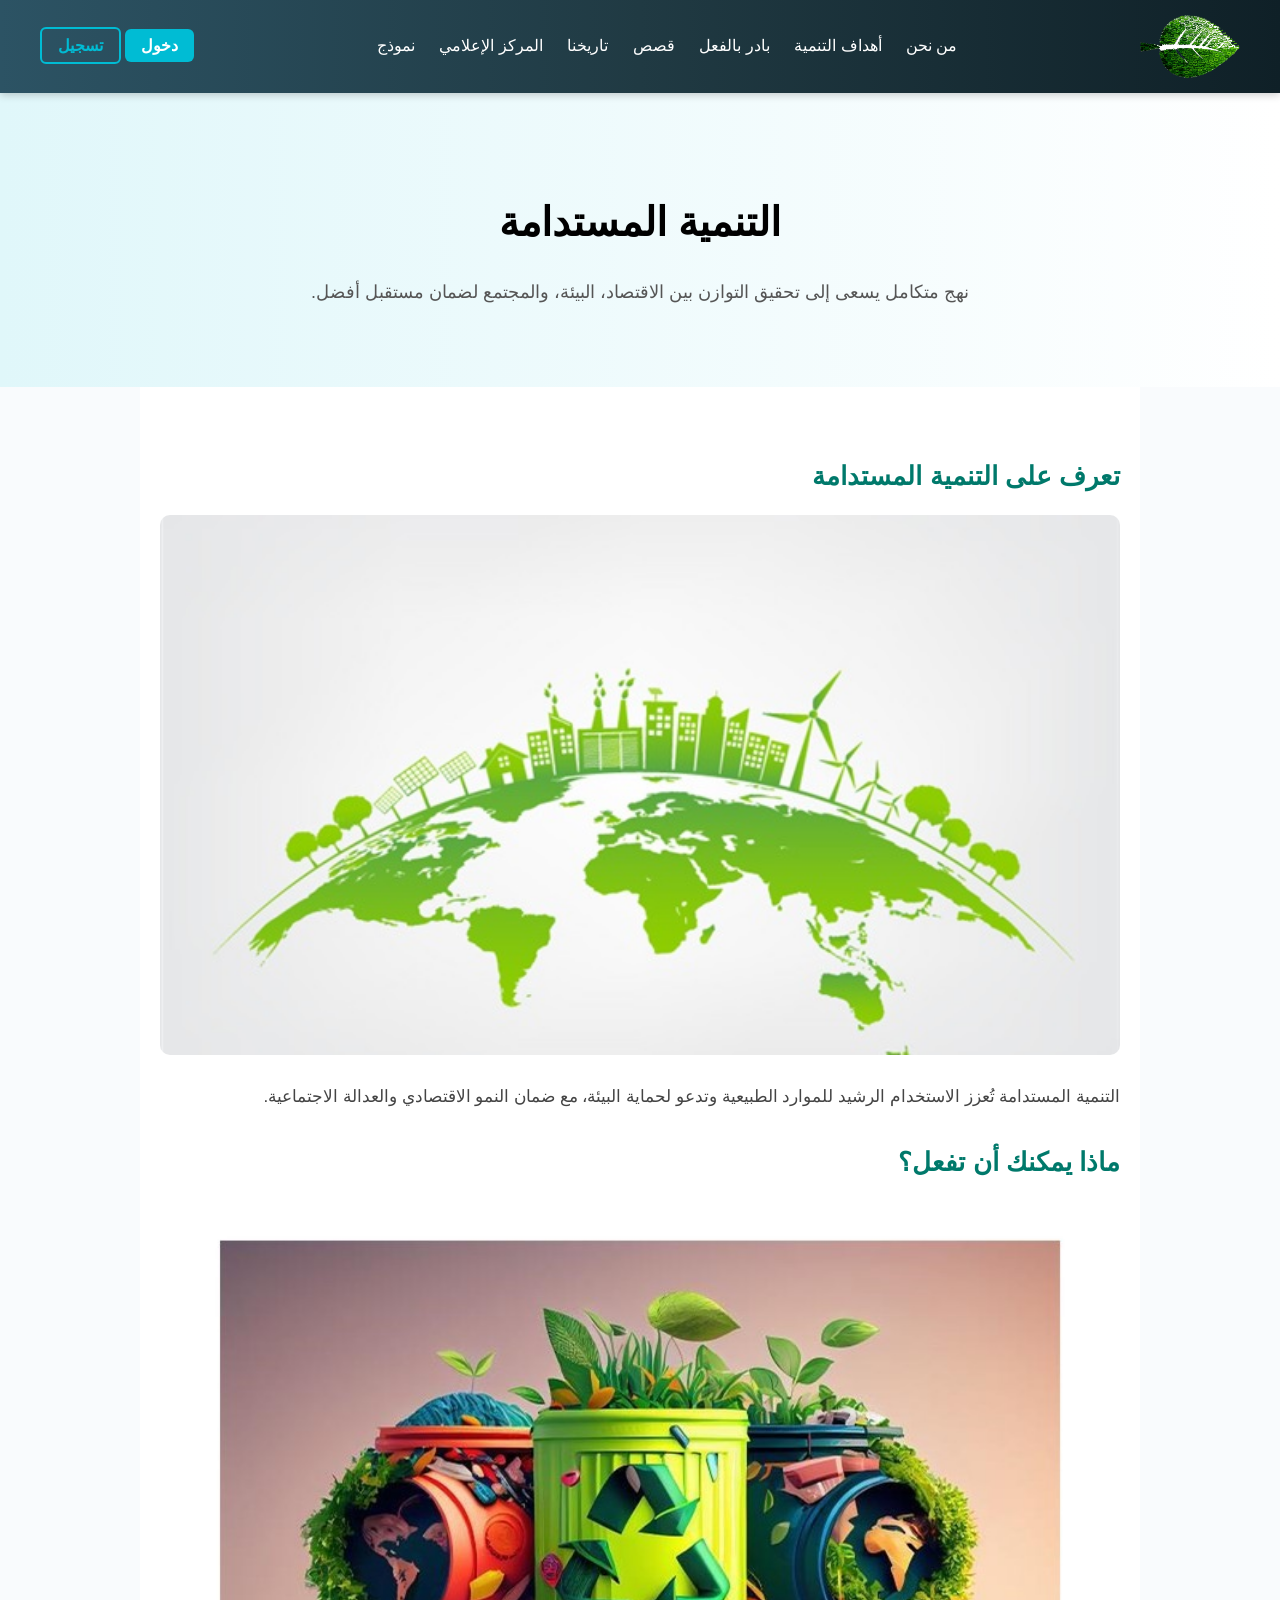
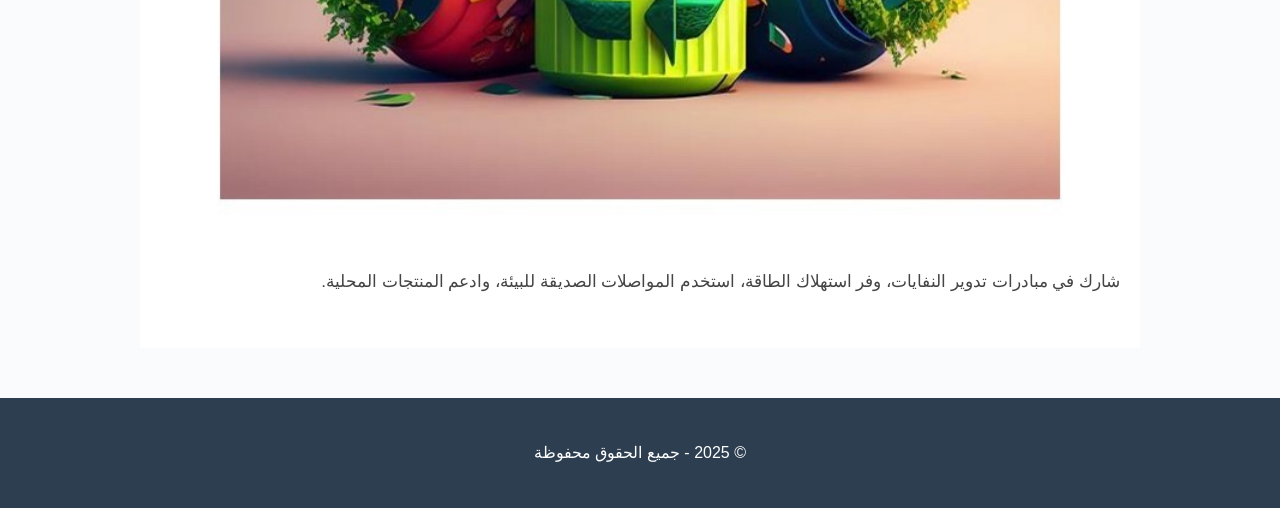
<file: index.html>
<!DOCTYPE html>
<html lang="ar">
<head>
  <meta charset="UTF-8" />
  <meta name="viewport" content="width=device-width, initial-scale=1.0"/>
  <title>التنمية المستدامة</title>
  <link rel="stylesheet" href="style.css" />
  <link rel="icon" href="logo PS .icon">

</head>
<body>
  <header class="navbar">
       <img src="logo PS.png" style="width:100px;border-radius:100px;"/>
    <nav>
      <a href="contact.html">من نحن</a>
      <a href="goals.html">أهداف التنمية</a>
      <a href="action.html">بادر بالفعل</a>
      <a href="stories.html">قصص</a>
      <a href="history.html">تاريخنا</a>
      <a href="media.html">المركز الإعلامي</a>
      <a href="https://docs.google.com/forms/d/e/1FAIpQLSeKQN5-Hbf1A-7-Qx2D03x29xrOl1Z1enl-PrX22rYLU1G7IA/viewform?usp=sharing">نموذج </a>
    </nav>
    <div>
      <a href="login.html" class="btn">دخول</a>
      <a href="register.html" class="btn secondary">تسجيل</a>
    </div>
  </header>

  <section class="hero" style="color:black;text-shadow:none;background-color:#e0f7fa;">
    <h2>التنمية المستدامة</h2>
    <p>نهج متكامل يسعى إلى تحقيق التوازن بين الاقتصاد، البيئة، والمجتمع لضمان مستقبل أفضل.</p>
  </section>

  <section class="content">
    <h3>تعرف على التنمية المستدامة</h3>
    <img src="109.jpg" style="width:100%;border-radius:10px;"/>
    <p>التنمية المستدامة تُعزز الاستخدام الرشيد للموارد الطبيعية وتدعو لحماية البيئة، مع ضمان النمو الاقتصادي والعدالة الاجتماعية.</p>

    <h3>ماذا يمكنك أن تفعل؟</h3>
    <img src="1710755286409.jpg" style="width:100%;border-radius:10px;"/>
    <p>شارك في مبادرات تدوير النفايات، وفر استهلاك الطاقة، استخدم المواصلات الصديقة للبيئة، وادعم المنتجات المحلية.</p>
  </section>

  <footer>
    <p>© 2025 - جميع الحقوق محفوظة</p>
  </footer>
<script src="https://widget.cxgenie.ai/widget.js" data-aid="a73465fd-39ac-4e04-a9df-1d14a3bebcfb"></script>
</body>
</html>
</file>
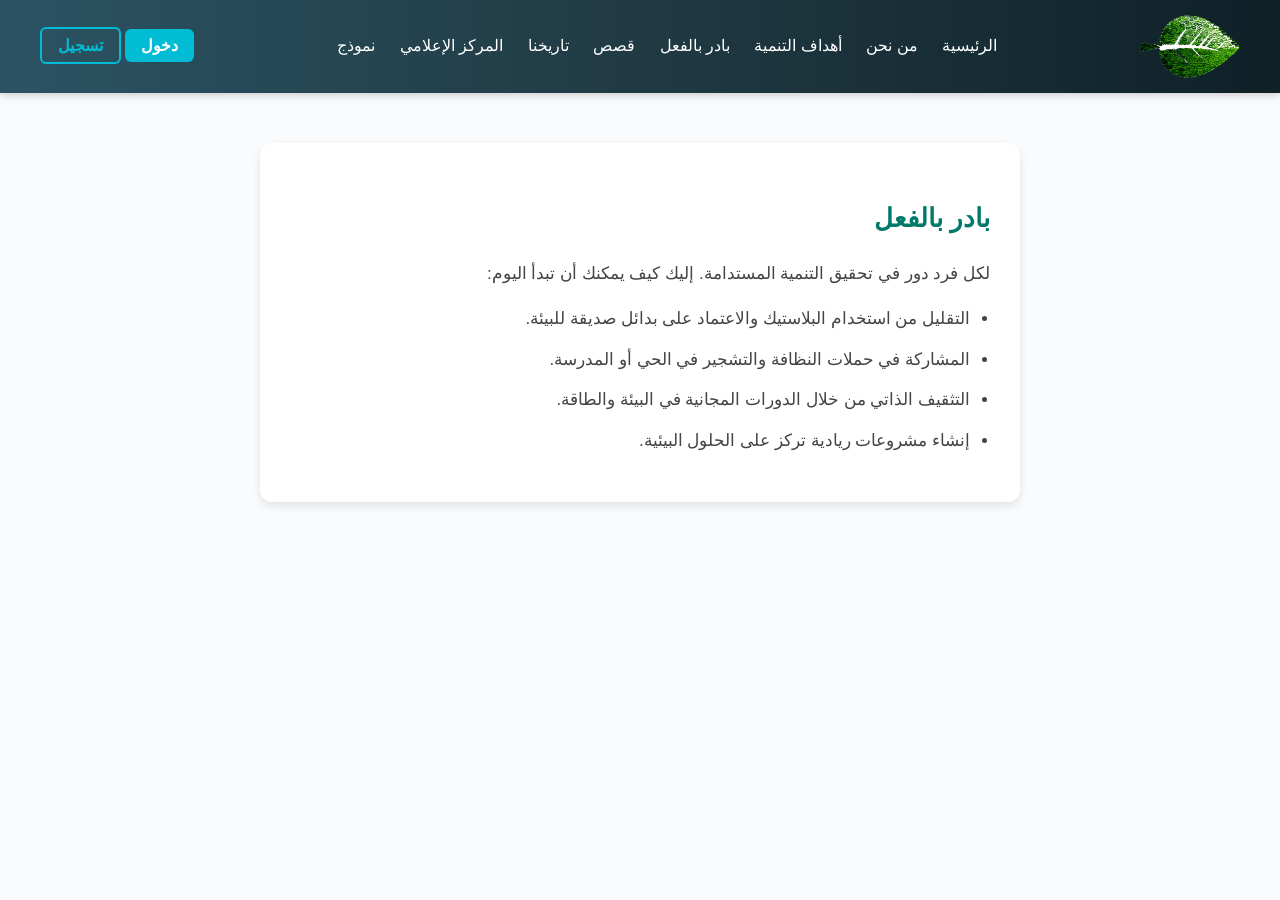
<file: action.html>
<!DOCTYPE html>
<html lang="ar">
<head>
  <meta charset="UTF-8" />
  <title>action</title>
  <link rel="stylesheet" href="style.css" />
<link rel="icon" href="  boy love earth.icon">

</head>
<body>
  
<header class="navbar">
       <img src="logo PS.png" style="width:100px;border-radius:100px;"/>
  <nav>
    <a href="index.html">الرئيسية</a>
    <a href="contact.html">من نحن</a>
    <a href="goals.html">أهداف التنمية</a>
    <a href="action.html">بادر بالفعل</a>
    <a href="stories.html">قصص</a>
    <a href="history.html">تاريخنا</a>
    <a href="media.html">المركز الإعلامي</a>
<a href="https://docs.google.com/forms/d/e/1FAIpQLSeKQN5-Hbf1A-7-Qx2D03x29xrOl1Z1enl-PrX22rYLU1G7IA/viewform?usp=dialog">نموذج </a>
  </nav>
  <div>
    <a href="login.html" class="btn">دخول</a>
    <a href="register.html" class="btn secondary">تسجيل</a>
  </div>
</header>

  <div class="auth-container">
    
    <h2>بادر بالفعل</h2>
    <p>لكل فرد دور في تحقيق التنمية المستدامة. إليك كيف يمكنك أن تبدأ اليوم:</p>
    <ul>
      <li>التقليل من استخدام البلاستيك والاعتماد على بدائل صديقة للبيئة.</li>
      <li>المشاركة في حملات النظافة والتشجير في الحي أو المدرسة.</li>
      <li>التثقيف الذاتي من خلال الدورات المجانية في البيئة والطاقة.</li>
      <li>إنشاء مشروعات ريادية تركز على الحلول البيئية.</li>
    </ul>
    
  </div>
</body>
</html>
</file>
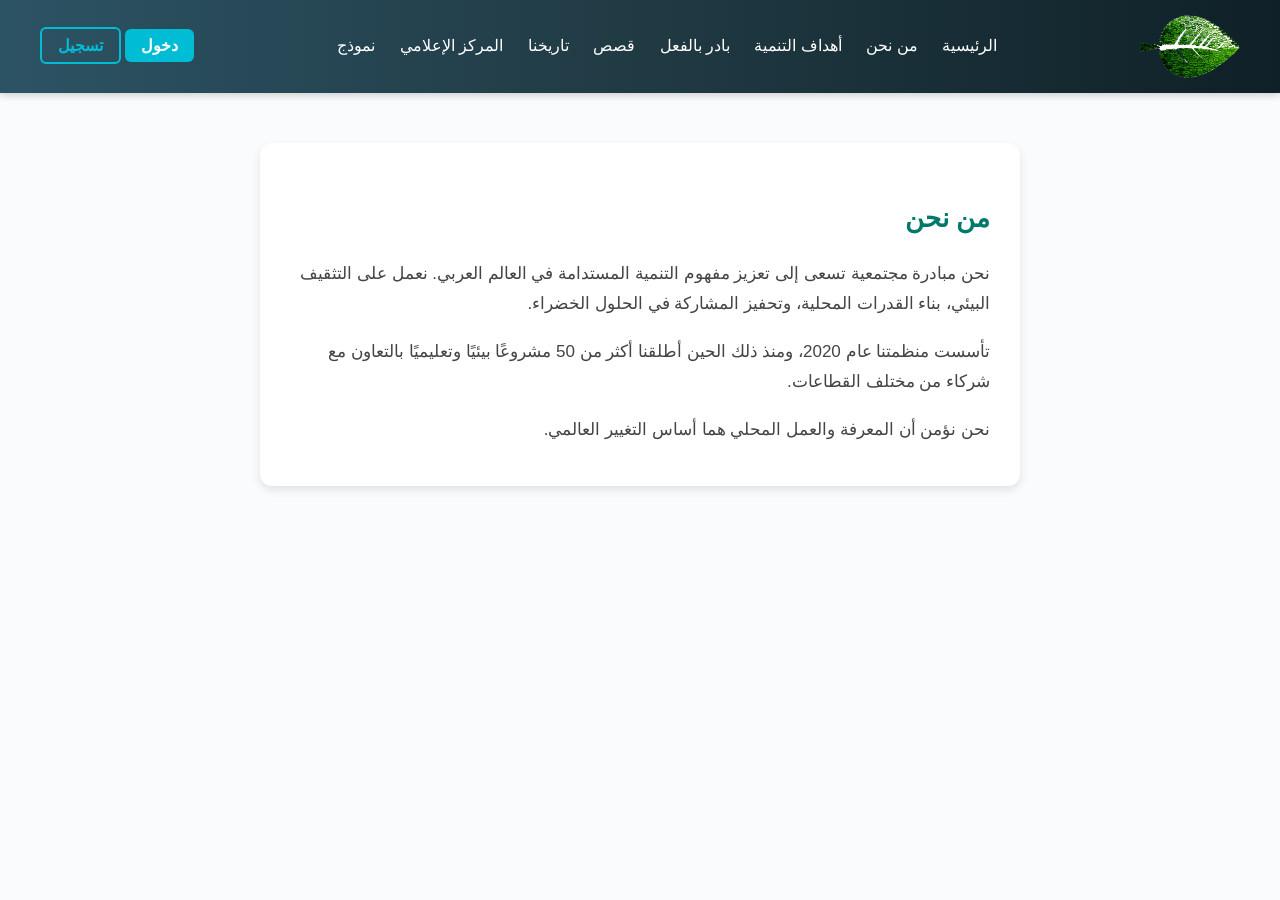
<file: contact.html>
<!DOCTYPE html>
<html lang="ar">
<head>
  <meta charset="UTF-8" />
  <title>contact</title>
  <link rel="stylesheet" href="style.css" />
  <link rel="icon" href="  boy love earth.icon">
</head>
<body>
  
<header class="navbar">
       <img src="logo PS.png" style="width:100px;border-radius:100px;"/>
  <nav>
    <a href="index.html">الرئيسية</a>
    <a href="contact.html">من نحن</a>
    <a href="goals.html">أهداف التنمية</a>
    <a href="action.html">بادر بالفعل</a>
    <a href="stories.html">قصص</a>
    <a href="history.html">تاريخنا</a>
    <a href="media.html">المركز الإعلامي</a>
<a href="https://docs.google.com/forms/d/e/1FAIpQLSeKQN5-Hbf1A-7-Qx2D03x29xrOl1Z1enl-PrX22rYLU1G7IA/viewform?usp=dialog">نموذج </a>

  </nav>
  <div>
    <a href="login.html" class="btn">دخول</a>
    <a href="register.html" class="btn secondary">تسجيل</a>
  </div>
</header>

  <div class="auth-container">
    
    <h2>من نحن</h2>
    <p>نحن مبادرة مجتمعية تسعى إلى تعزيز مفهوم التنمية المستدامة في العالم العربي. نعمل على التثقيف البيئي، بناء القدرات المحلية، وتحفيز المشاركة في الحلول الخضراء.</p>
    <p>تأسست منظمتنا عام 2020، ومنذ ذلك الحين أطلقنا أكثر من 50 مشروعًا بيئيًا وتعليميًا بالتعاون مع شركاء من مختلف القطاعات.</p>
    <p>نحن نؤمن أن المعرفة والعمل المحلي هما أساس التغيير العالمي.</p>
    
  </div>
  <script src="https://widget.cxgenie.ai/widget.js" data-aid="a73465fd-39ac-4e04-a9df-1d14a3bebcfb"></script>
</body>
</html>
</file>
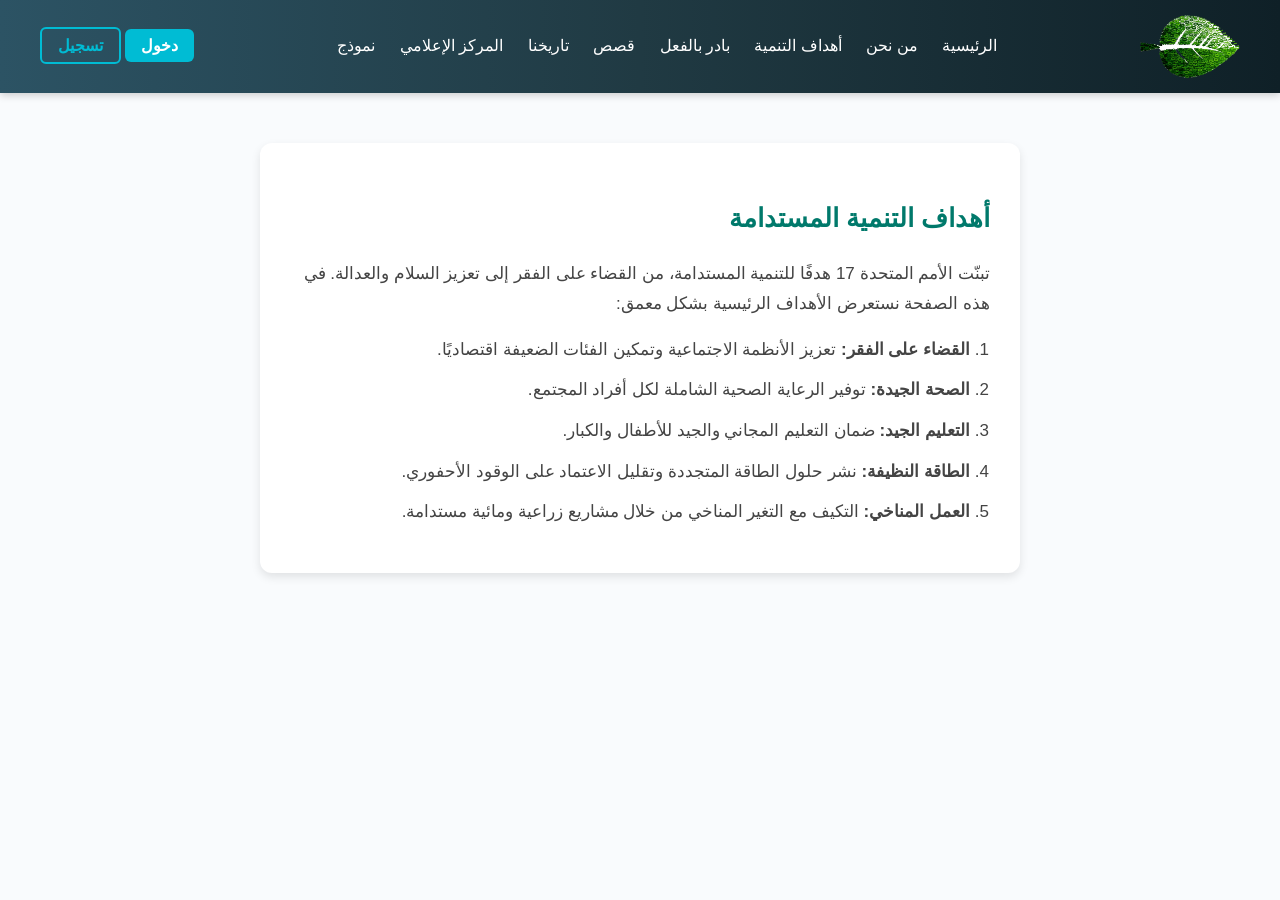
<file: goals.html>
<!DOCTYPE html>
<html lang="ar">
<head>
  <meta charset="UTF-8" />
  <title>goals</title>
  <link rel="stylesheet" href="style.css" />
  <link rel="icon" href="  boy love earth.icon">

</head>
<body>
  
<header class="navbar">
       <img src="logo PS.png" style="width:100px;border-radius:100px;"/>
  <nav>
    <a href="index.html">الرئيسية</a>
    <a href="contact.html">من نحن</a>
    <a href="goals.html">أهداف التنمية</a>
    <a href="action.html">بادر بالفعل</a>
    <a href="stories.html">قصص</a>
    <a href="history.html">تاريخنا</a>
    <a href="media.html">المركز الإعلامي</a>
    <a href="https://docs.google.com/forms/d/e/1FAIpQLSeKQN5-Hbf1A-7-Qx2D03x29xrOl1Z1enl-PrX22rYLU1G7IA/viewform?usp=dialog">نموذج </a>
  </nav>
  <div>
    <a href="login.html" class="btn">دخول</a>
    <a href="register.html" class="btn secondary">تسجيل</a>
  </div>
</header>

  <div class="auth-container">
    
    <h2>أهداف التنمية المستدامة</h2>
    <p>تبنّت الأمم المتحدة 17 هدفًا للتنمية المستدامة، من القضاء على الفقر إلى تعزيز السلام والعدالة. في هذه الصفحة نستعرض الأهداف الرئيسية بشكل معمق:</p>
    <ol>
      <li><strong>القضاء على الفقر:</strong> تعزيز الأنظمة الاجتماعية وتمكين الفئات الضعيفة اقتصاديًا.</li>
      <li><strong>الصحة الجيدة:</strong> توفير الرعاية الصحية الشاملة لكل أفراد المجتمع.</li>
      <li><strong>التعليم الجيد:</strong> ضمان التعليم المجاني والجيد للأطفال والكبار.</li>
      <li><strong>الطاقة النظيفة:</strong> نشر حلول الطاقة المتجددة وتقليل الاعتماد على الوقود الأحفوري.</li>
      <li><strong>العمل المناخي:</strong> التكيف مع التغير المناخي من خلال مشاريع زراعية ومائية مستدامة.</li>
    </ol>
    
  </div>
  <script src="https://widget.cxgenie.ai/widget.js" data-aid="a73465fd-39ac-4e04-a9df-1d14a3bebcfb"></script>
</body>
</html>
</file>
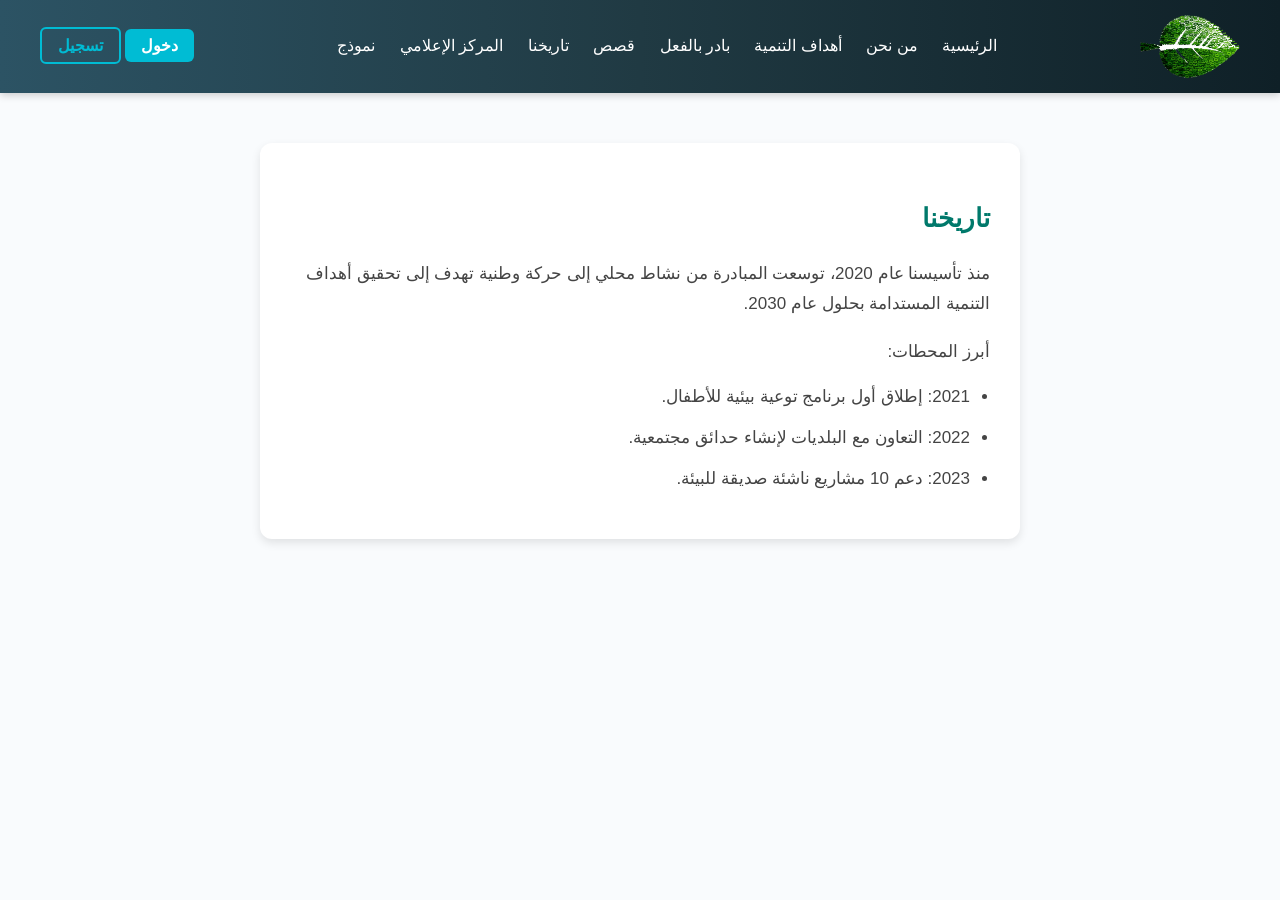
<file: history.html>
<!DOCTYPE html>
<html lang="ar">
<head>
  <meta charset="UTF-8" />
  <title>history</title>
  <link rel="stylesheet" href="style.css" />
  <link rel="icon" href="  boy love earth.icon">

</head>
<body>
  
<header class="navbar">
       <img src="logo PS.png" style="width:100px;border-radius:100px;"/>
  <nav>
    <a href="index.html">الرئيسية</a>
    <a href="contact.html">من نحن</a>
    <a href="goals.html">أهداف التنمية</a>
    <a href="action.html">بادر بالفعل</a>
    <a href="stories.html">قصص</a>
    <a href="history.html">تاريخنا</a>
    <a href="media.html">المركز الإعلامي</a>
    <a href="https://docs.google.com/forms/d/e/1FAIpQLSeKQN5-Hbf1A-7-Qx2D03x29xrOl1Z1enl-PrX22rYLU1G7IA/viewform?usp=dialog">نموذج </a>
  </nav>
  <div>
    <a href="login.html" class="btn">دخول</a>
    <a href="register.html" class="btn secondary">تسجيل</a>
  </div>
</header>

  <div class="auth-container">
    
    <h2>تاريخنا</h2>
    <p>منذ تأسيسنا عام 2020، توسعت المبادرة من نشاط محلي إلى حركة وطنية تهدف إلى تحقيق أهداف التنمية المستدامة بحلول عام 2030.</p>
    <p>أبرز المحطات:</p>
    <ul>
      <li>2021: إطلاق أول برنامج توعية بيئية للأطفال.</li>
      <li>2022: التعاون مع البلديات لإنشاء حدائق مجتمعية.</li>
      <li>2023: دعم 10 مشاريع ناشئة صديقة للبيئة.</li>
    </ul>
    
  </div>
  <script src="https://widget.cxgenie.ai/widget.js" data-aid="a73465fd-39ac-4e04-a9df-1d14a3bebcfb"></script>
</body>
</html>
</file>
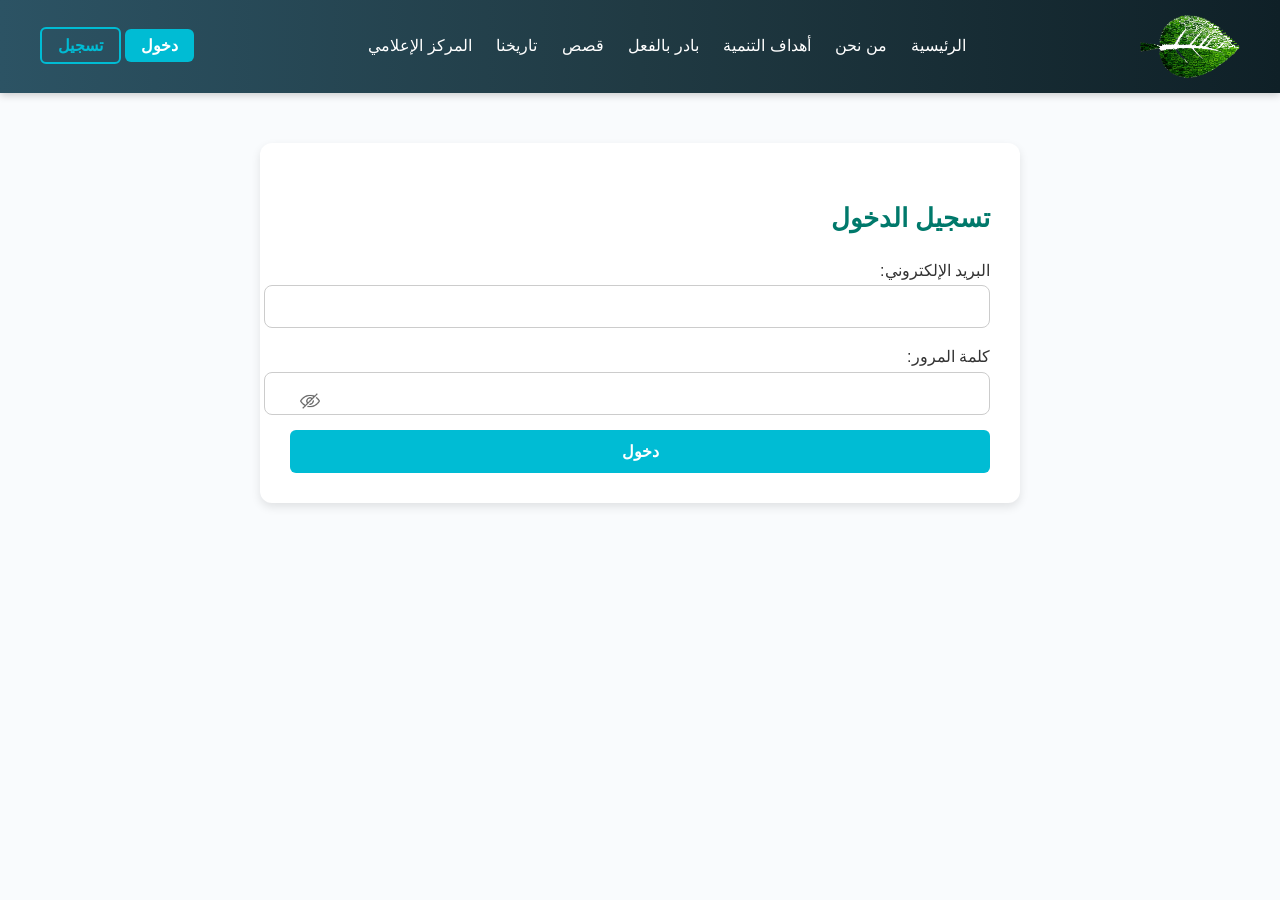
<file: login.html>
<!DOCTYPE html>
<html lang="ar">
<head>
  <meta charset="UTF-8">
  <title>تسجيل الدخول</title>
  <link rel="stylesheet" href="style.css">
  <link rel="icon" href="  boy love earth.icon">

  <style>
    .password-container {
      position: relative;
    }
    .toggle-eye-img {
      position: absolute;
      left: 10px;
      top: 50%;
      transform: translateY(-50%);
      cursor: pointer;
      width: 20px;
      height: 20px;
      opacity: 0.6;
    }
    .toggle-eye-img:hover {
      opacity: 1;
    }
  </style>
  <script>
    const users = [
      {
        username: "أحمد خالد",
        email: "ahmad@example.com",
        password: "Ahmad@123",
        avatar: "https://i.pravatar.cc/150?img=12"
      },
      {
        username: "سارة محمود",
        email: "sara@example.com",
        password: "Sara@456",
        avatar: "https://i.pravatar.cc/150?img=47"
      }
    ];

    function loginUser(event) {
      event.preventDefault();
      const email = document.getElementById("email").value;
      const password = document.getElementById("password").value;

      const user = users.find(u => u.email === email && u.password === password);

      if (user) {
        localStorage.setItem("loggedUser", JSON.stringify(user));
        window.location.href = "profile.html";
      } else {
        alert("بيانات الدخول غير صحيحة.");
      }
    }

    function togglePassword(id, iconId) {
      const input = document.getElementById(id);
      const icon = document.getElementById(iconId);
      const isHidden = input.type === "password";

      input.type = isHidden ? "text" : "password";
      icon.src = isHidden ? "view.png" : "hide.png";
    }
  </script>
</head>
<body>
  <header class="navbar">
       <img src="logo PS.png" style="width:100px;border-radius:100px;"/>
    <nav>
      <a href="index.html">الرئيسية</a>
      <a href="contact.html">من نحن</a>
      <a href="goals.html">أهداف التنمية</a>
      <a href="action.html">بادر بالفعل</a>
      <a href="stories.html">قصص</a>
      <a href="history.html">تاريخنا</a>
      <a href="media.html">المركز الإعلامي</a>
    </nav>
    <div>
      <a href="login.html" class="btn">دخول</a>
      <a href="register.html" class="btn secondary">تسجيل</a>
    </div>
  </header>

  <div class="auth-container">
    <h2>تسجيل الدخول</h2>
    <form onsubmit="loginUser(event)">
      <label for="email">البريد الإلكتروني:</label>
      <input type="email" id="email" required />
      
      <label for="password">كلمة المرور:</label>
      <div class="password-container">
        <input type="password" id="password" required />
        <img src="hide.png" alt="عرض" id="eye-login" class="toggle-eye-img" onclick="togglePassword('password', 'eye-login')" />
      </div>

      <button type="submit" class="btn">دخول</button>
    </form>
  </div>
</body>
</html>
</file>
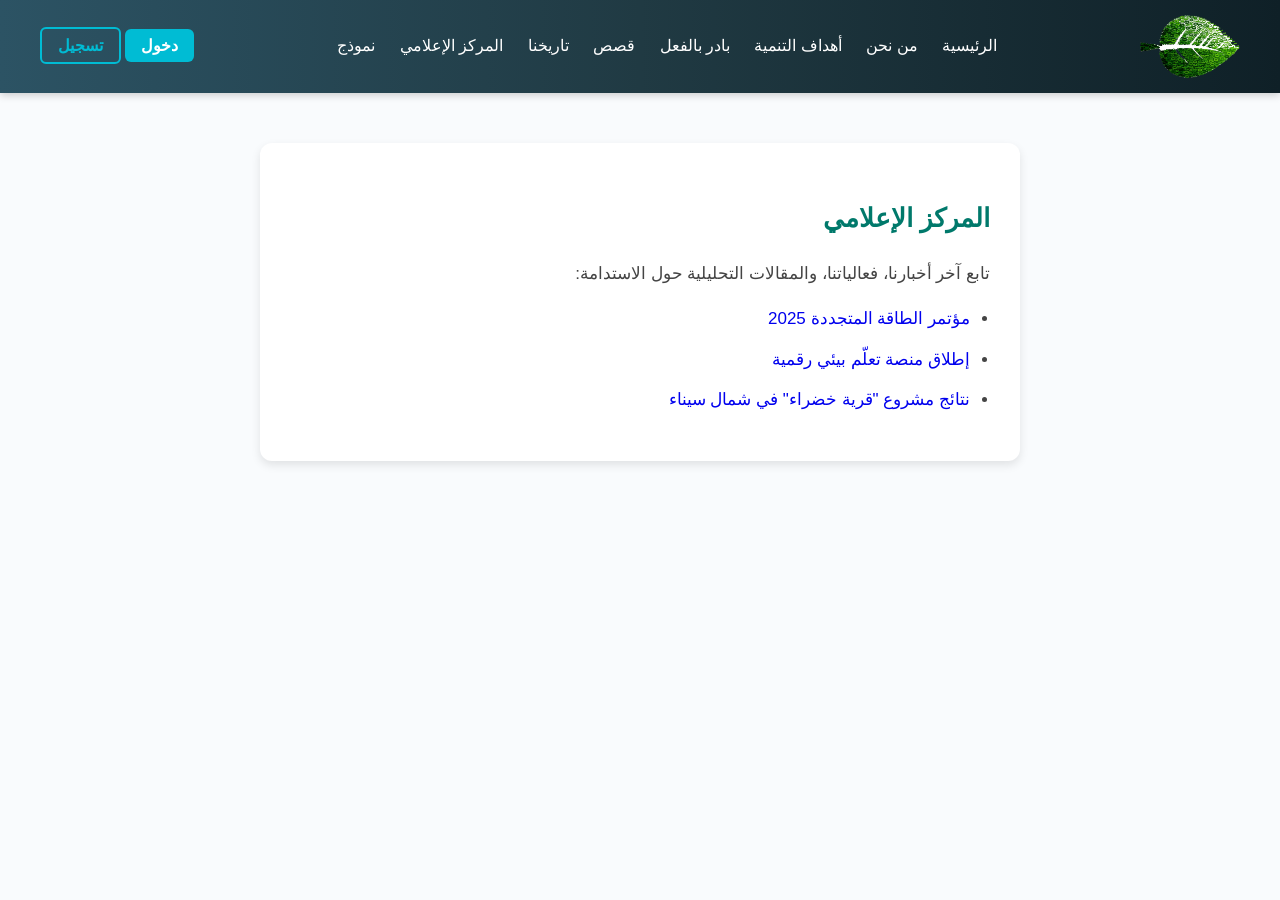
<file: media.html>
<!DOCTYPE html>
<html lang="ar">
<head>
  <meta charset="UTF-8" />
  <title>media</title>
  <link rel="stylesheet" href="style.css" />
  <link rel="icon" href="  boy love earth.icon">

</head>
<body>
  
<header class="navbar">
       <img src="logo PS.png" style="width:100px;border-radius:100px;"/>
  <nav>
    <a href="index.html">الرئيسية</a>
    <a href="contact.html">من نحن</a>
    <a href="goals.html">أهداف التنمية</a>
    <a href="action.html">بادر بالفعل</a>
    <a href="stories.html">قصص</a>
    <a href="history.html">تاريخنا</a>
    <a href="media.html">المركز الإعلامي</a>
    <a href="https://docs.google.com/forms/d/e/1FAIpQLSeKQN5-Hbf1A-7-Qx2D03x29xrOl1Z1enl-PrX22rYLU1G7IA/viewform?usp=dialog">نموذج </a>
  </nav>
  <div>
    <a href="login.html" class="btn">دخول</a>
    <a href="register.html" class="btn secondary">تسجيل</a>
  </div>
</header>

  <div class="auth-container">
    
    <h2>المركز الإعلامي</h2>
    <p>تابع آخر أخبارنا، فعالياتنا، والمقالات التحليلية حول الاستدامة:</p>
    <ul>
      <li><a href="#">مؤتمر الطاقة المتجددة 2025</a></li>
      <li><a href="#">إطلاق منصة تعلّم بيئي رقمية</a></li>
      <li><a href="#">نتائج مشروع "قرية خضراء" في شمال سيناء</a></li>
    </ul>
    
  </div>
</body>
</html>
</file>
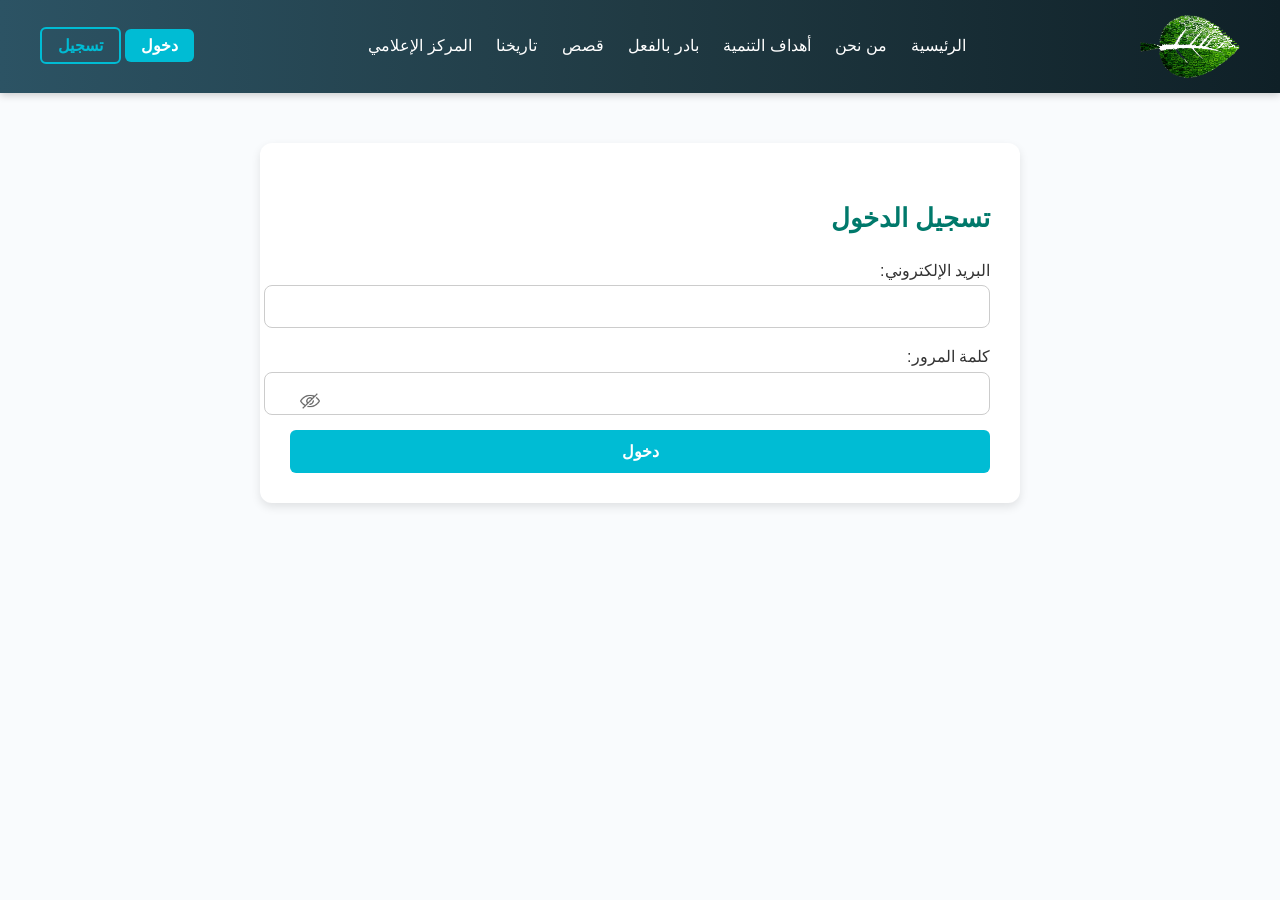
<file: profile.html>
<!DOCTYPE html>
<html lang="ar">
<head>
  <meta charset="UTF-8" />
  <title>الملف الشخصي</title>
  <link rel="stylesheet" href="style.css" />
  <link rel="icon" href="  boy love earth.icon">

  <style>
    .profile-container {
      max-width: 600px;
      margin: 60px auto;
      background: white;
      padding: 30px;
      border-radius: 12px;
      box-shadow: 0 0 15px rgba(0,0,0,0.1);
      text-align: center;
    }
    .profile-container img {
      border-radius: 50%;
      width: 150px;
      margin-bottom: 20px;
    }
    .logout-btn {
      margin-top: 30px;
      padding: 10px 20px;
      background-color: #e74c3c;
      color: white;
      border: none;
      border-radius: 8px;
      cursor: pointer;
      font-weight: bold;
      transition: background 0.3s ease;
    }
    .logout-btn:hover {
      background-color: #c0392b;
    }
  </style>
</head>
<body>
  <div class="profile-container" id="profile">
    <img id="avatar" src="" alt="صورة المستخدم" />
    <h2 id="name"></h2>
    <p id="email"></p>
    <button class="logout-btn" onclick="logout()">تسجيل الخروج</button>
  </div>

  <script>
    const user = JSON.parse(localStorage.getItem("loggedUser"));
    if (!user) {
      window.location.href = "login.html";
    } else {
      document.getElementById("avatar").src = user.avatar;
      document.getElementById("name").textContent = user.username;
      document.getElementById("email").textContent = user.email;
    }

    function logout() {
      localStorage.removeItem("loggedUser");
      window.location.href = "login.html";
    }
  </script>
</body>
</html>
</file>
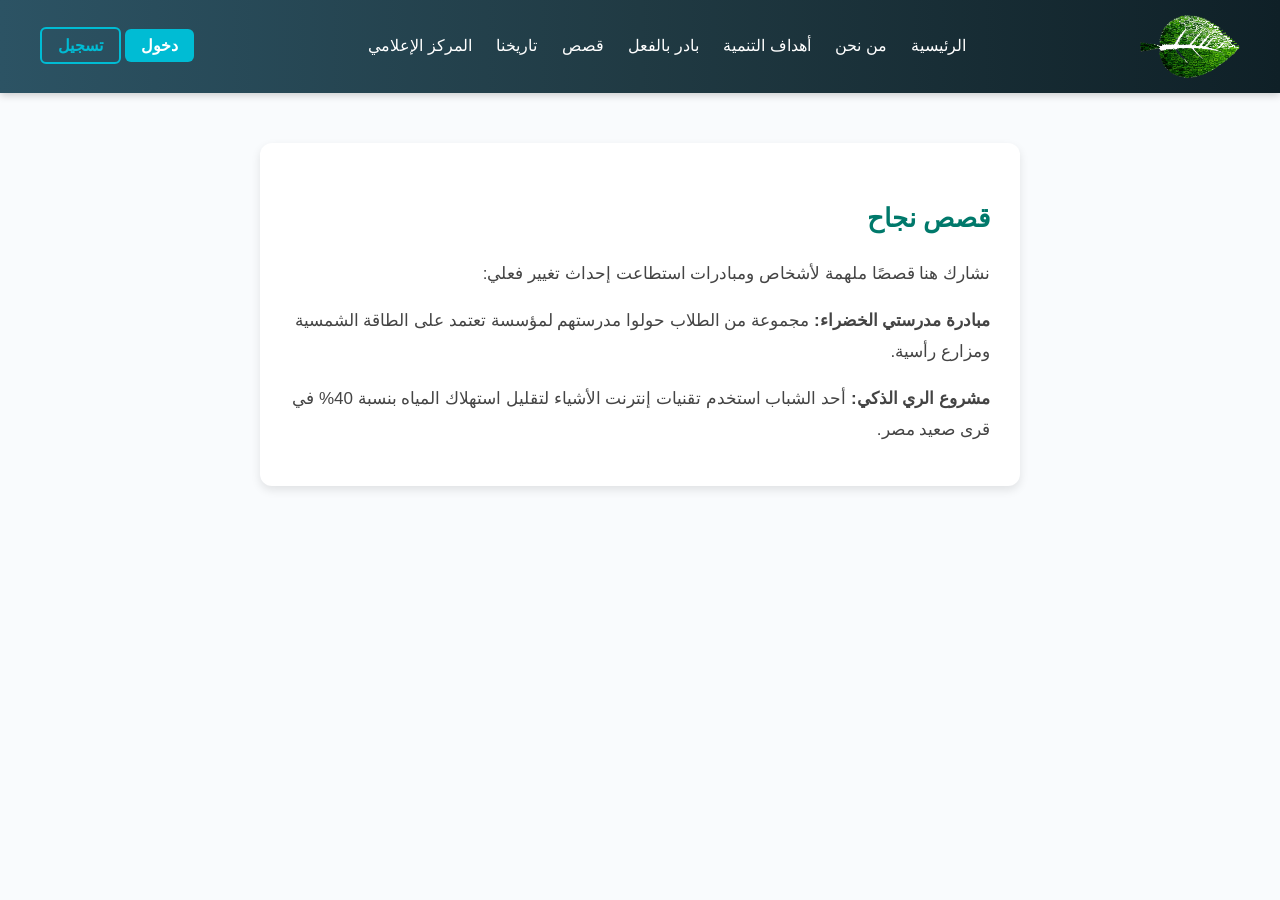
<file: stories.html>
<!DOCTYPE html>
<html lang="ar">
<head>
  <meta charset="UTF-8" />
  <title>stories</title>
  <link rel="stylesheet" href="style.css" />
  <link rel="icon" href="  boy love earth.icon">

</head>
<body>
  
<header class="navbar">
       <img src="logo PS.png" style="width:100px;border-radius:100px;"/>
  <nav>
    <a href="index.html">الرئيسية</a>
    <a href="contact.html">من نحن</a>
    <a href="goals.html">أهداف التنمية</a>
    <a href="action.html">بادر بالفعل</a>
    <a href="stories.html">قصص</a>
    <a href="history.html">تاريخنا</a>
    <a href="media.html">المركز الإعلامي</a>
  </nav>
  <div>
    <a href="login.html" class="btn">دخول</a>
    <a href="register.html" class="btn secondary">تسجيل</a>
  </div>
</header>

  <div class="auth-container">
    
    <h2>قصص نجاح</h2>
    <p>نشارك هنا قصصًا ملهمة لأشخاص ومبادرات استطاعت إحداث تغيير فعلي:</p>
    <p><strong>مبادرة مدرستي الخضراء:</strong> مجموعة من الطلاب حولوا مدرستهم لمؤسسة تعتمد على الطاقة الشمسية ومزارع رأسية.</p>
    <p><strong>مشروع الري الذكي:</strong> أحد الشباب استخدم تقنيات إنترنت الأشياء لتقليل استهلاك المياه بنسبة 40% في قرى صعيد مصر.</p>
    
  </div>
  <script src="https://widget.cxgenie.ai/widget.js" data-aid="a73465fd-39ac-4e04-a9df-1d14a3bebcfb"></script>
</body>
</html>
</file>
<file: style.css>
body {
  font-family: 'Cairo', sans-serif;
  direction: rtl;
  text-align: right;
  margin: 0;
  padding: 0;
  background: #f9fbfd;
  color: #333;
  line-height: 1.8;
}

a {
  text-decoration: none;
}

.navbar {
  display: flex;
  justify-content: space-between;
  align-items: center;
  padding: 15px 40px;
  background: linear-gradient(to left, #0f2027, #203a43, #2c5364);
  color: white;
  position: sticky;
  top: 0;
  z-index: 1000;
  box-shadow: 0 2px 8px rgba(0,0,0,0.2);
}

.navbar nav a {
  margin: 0 10px;
  color: white;
  font-weight: 500;
  transition: color 0.3s;
}

.navbar nav a:hover {
  color: #ddd;
}

.logo {
  font-size: 28px;
  font-weight: bold;
}

.btn {
  padding: 8px 16px;
  background-color: #00bcd4;
  color: white;
  border: none;
  border-radius: 6px;
  font-weight: bold;
  transition: background 0.3s;
}

.btn:hover {
  background-color: #0198a6;
}

.btn.secondary {
  background-color: transparent;
  border: 2px solid #00bcd4;
  color: #00bcd4;
}

.hero {
  padding: 60px 20px;
  background: linear-gradient(to right, #e0f7fa, #ffffff);
  color: black;
  text-align: center;
}

.hero h2 {
  font-size: 40px;
  margin-bottom: 10px;
}

.hero p {
  font-size: 18px;
  color: #555;
}

.content {
  padding: 40px 20px;
  background-color: #fff;
  max-width: 960px;
  margin: auto;
}

.content h3, .auth-container h2 {
  font-size: 26px;
  color: #00796b;
  margin-bottom: 15px;
}

.content p, .auth-container p, .auth-container li {
  font-size: 17px;
  color: #444;
  margin-bottom: 10px;
}

.content ul, .auth-container ul, .auth-container ol {
  margin: 15px 0;
  padding-right: 20px;
}

footer {
  background-color: #2c3e50;
  color: white;
  padding: 25px;
  text-align: center;
  margin-top: 50px;
}

.auth-container {
  max-width: 700px;
  background: white;
  padding: 30px;
  margin: 50px auto;
  border-radius: 12px;
  box-shadow: 0 4px 10px rgba(0,0,0,0.1);
}

input[type="text"], input[type="email"], input[type="password"] {
  padding: 12px;
  width: 100%;
  border-radius: 8px;
  border: 1px solid #ccc;
  margin-bottom: 15px;
  font-size: 15px;
}

form button.btn {
  width: 100%;
  padding: 12px;
  font-size: 16px;
}

@media (max-width: 768px) {
  .navbar {
    flex-direction: column;
    gap: 10px;
  }
  .navbar nav {
    display: flex;
    flex-wrap: wrap;
    justify-content: center;
  }
}
</file>
